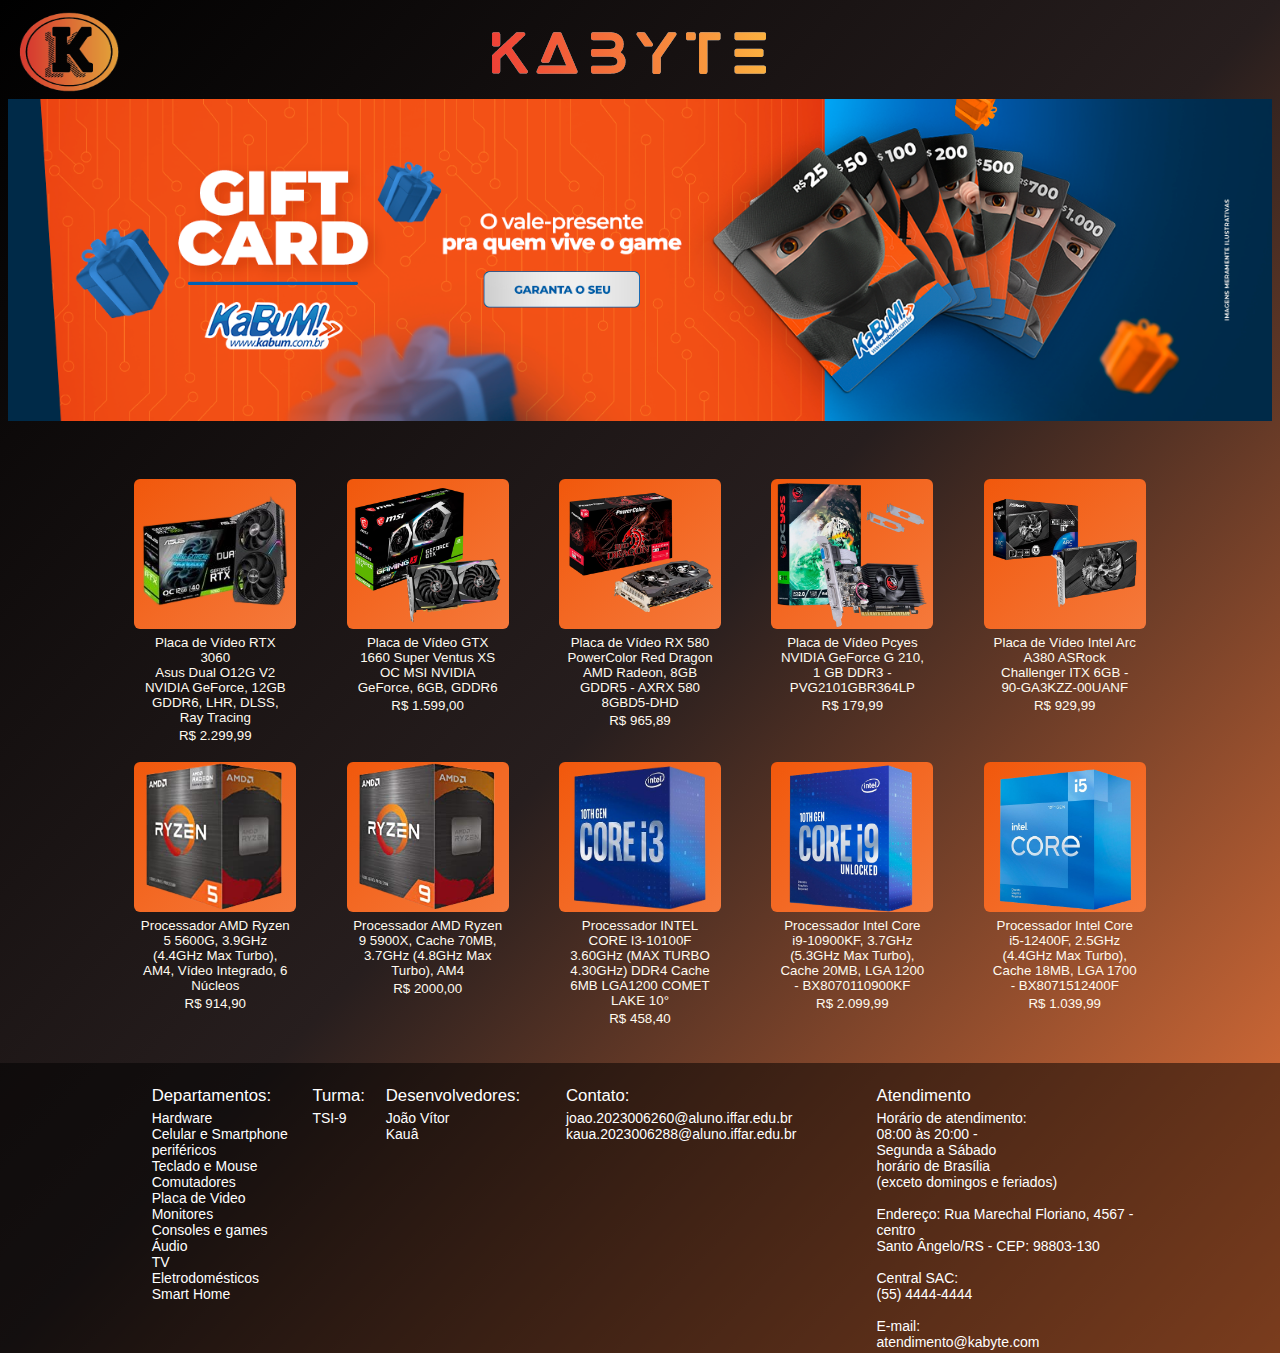
<file: index.html>
<!DOCTYPE html>
<html lang="pt-br">
<head>
    <meta charset="UTF-8">
    <meta http-equiv="X-UA-Compatible" content="IE=edge">
    <meta name="viewport" content="width=device-width, initial-scale=1.0">
    <link rel="stylesheet" href="estilos.css" type="text/css" />
    <script src="cod.js"></script>
    <title>KaByte.com</title>
</head>
<body id="grad">
    <header>
        <div style="width: 100%;">
            <table style="width: 100%; ">
            <tr>
        <td>
            <div id="brilho2" class="logo">
                <button id="f5" onclick="document.location='index.html'">
                    <img src="imagens/logo.png" width="100" height="80" >
                    </img>
                </button>
            </div>
        </td>
        <td>
            <div class="titulo">
                <button id="f5" onclick="document.location='index.html'">
                    <img src="imagens/titulo.png" id="brilho"> 
                </button>
            </div> 
        </td>
        <td> <div class="search-container">
            <input  onkeydown="enter(event)" type="text" class="search-input" placeholder="Pesquisando..." >
            <button class="search-button" onclick="document.location='descricao_produto_1.html'">
                <img src="imagens/49116.png" style="height: 15px;">
                </button>
        </div>
        </td>
            </tr>
        </table>
        </div>
    </header>
    <div >
        <img src="imagens/23.jpg" style="width: 100%;">  
    </div>
        <br>
        <br>
        <br>
        <div class="caixinha"> 
            <div style=" text-align: center; width: 16%;">
                <button id="anima2"   class="botao" onclick="document.location='descricao_produto_1.html'">
                <img src="imagens/hm1.png" width="150" height="150" />
            </button>
            <br>
            <button class="botao2" onclick="document.location='descricao_produto_1.html'">
                Placa de Vídeo RTX 3060 
                <br>Asus Dual O12G V2 NVIDIA GeForce, 12GB GDDR6, LHR, DLSS, Ray Tracing <!-- DUAL-RTX3060-O12G-V2  -->
                </button>
                <br>
                <button class="botao2" onclick="document.location='descricao_produto_1.html'">
                    R$ 2.299,99
                    </button>
            </div>
            
        
            <div style=" text-align: center; width: 16%; ">
            <button id="anima2" class="botao" onclick="document.location='descricao_produto_1.html'">
                <img src="imagens/ht2.png" width="150" height="150" />
            </button>
            <br>
            <button class="botao2" onclick="document.location='descricao_produto_1.html'">
                Placa de Vídeo GTX 1660 Super Ventus XS OC MSI NVIDIA GeForce, 6GB, GDDR6
                </button>
                <br>
                <button class="botao2" onclick="document.location='descricao_produto_1.html'">
                    R$ 1.599,00
                    </button>
            </div>


            <div style=" text-align: center; width: 16%;">
            <button  id="anima2" class="botao" onclick="document.location='descricao_produto_1.html'">
                <img src="imagens/ht3.png" width="150" height="150" />
            </button>
            <br>
            <button class="botao2" onclick="document.location='descricao_produto_1.html'">
                Placa de Vídeo RX 580 
                <br>PowerColor Red Dragon AMD Radeon, 8GB GDDR5 - AXRX 580 8GBD5-DHD
                </button>
            <br>
            <button class="botao2" onclick="document.location='descricao_produto_1.html'">
                R$ 965,89
                </button>
            </div>

            <div style=" text-align: center; width: 16%;">
                <button  id="anima2" class="botao" onclick="document.location='descricao_produto_1.html'">
                    <img src="imagens/ht4.png" width="150" height="150" />
                </button>
                <br>
                <button class="botao2" onclick="document.location='descricao_produto_1.html'">
                    Placa de Vídeo Pcyes NVIDIA GeForce G 210, 1 GB DDR3 - PVG2101GBR364LP
                    </button>
                    <br>
                    <button class="botao2" onclick="document.location='descricao_produto_1.html'">
                        R$ 179,99
                        </button>
            </div>

            <div style=" text-align: center; width: 16%;">
                <button id="anima2" class="botao" onclick="document.location='descricao_produto_1.html'">
                    <img src="imagens/ht5.png" width="150" height="150" />
                </button>
                <br>
                <button class="botao2" onclick="document.location='descricao_produto_1.html'">
                    Placa de Vídeo Intel Arc A380 ASRock Challenger ITX 6GB - 90-GA3KZZ-00UANF
                    </button>
                    <br>
                    <button class="botao2" onclick="document.location='descricao_produto_1.html'">
                     R$ 929,99
                    </button>
            </div>
        </div>
        <br>
        



        <div class="caixinha"> 
            <div style=" text-align: center; width: 16%;">
                <button   id="anima2"   class="botao" onclick="document.location='descricao_produto_1.html'">
                <img src="imagens/pro1.png" width="150" height="150" />
            </button>
            <br>
            <button class="botao2" onclick="document.location='descricao_produto_1.html'">
                Processador AMD Ryzen 5 5600G, 3.9GHz (4.4GHz Max Turbo), AM4, Vídeo Integrado, 6 Núcleos
                </button>
                <br>
                <button class="botao2" onclick="document.location='descricao_produto_1.html'">
                    R$ 914,90
                    </button>
            </div>
            
        
            <div style=" text-align: center; width: 16%; ">
            <button id="anima2" class="botao" onclick="document.location='descricao_produto_1.html'">
                <img src="imagens/pro2.png" width="150" height="150" />
            </button>
            <br>
            <button class="botao2" onclick="document.location='descricao_produto_1.html'">
                Processador AMD Ryzen 9 5900X, Cache 70MB, 3.7GHz (4.8GHz Max Turbo), AM4
                </button>
                <br>
                <button class="botao2" onclick="document.location='descricao_produto_1.html'">
                    R$ 2000,00
                    </button>
            </div>


            <div style=" text-align: center; width: 16%;">
            <button  id="anima2" class="botao" onclick="document.location='descricao_produto_1.html'">
                <img src="imagens/pro3.png" width="150" height="150" />
            </button>
            <br>
            <button class="botao2" onclick="document.location='descricao_produto_1.html'">
                Processador INTEL CORE I3-10100F 3.60GHz (MAX TURBO 4.30GHz) DDR4 Cache 6MB LGA1200 COMET LAKE 10°
                </button>
            <br>
            <button class="botao2" onclick="document.location='descricao_produto_1.html'">
                R$ 458,40
                </button>
            </div>

            <div style=" text-align: center; width: 16%;">
                <button  id="anima2" class="botao" onclick="document.location='descricao_produto_1.html'">
                    <img src="imagens/pro4.png" width="150" height="150" />
                </button>
                <br>
                <button class="botao2" onclick="document.location='descricao_produto_1.html'">
                    Processador Intel Core i9-10900KF, 3.7GHz (5.3GHz Max Turbo), Cache 20MB, LGA 1200 - BX8070110900KF
                    </button>
                    <br>
                    <button class="botao2" onclick="document.location='descricao_produto_1.html'">
                        R$ 2.099,99
                        </button>
            </div>

            <div style=" text-align: center; width: 16%;">
                <button id="anima2" class="botao" onclick="document.location='descricao_produto_10.html'">
                    <img src="imagens/pro5.png" width="150" height="150" />
                </button>
                <br>
                <button class="botao2" onclick="document.location='descricao_produto_10.html'">
                    Processador Intel Core i5-12400F, 2.5GHz (4.4GHz Max Turbo), Cache 18MB, LGA 1700 - BX8071512400F
                    </button>
                    <br>
                    <button class="botao2" onclick="document.location='descricao_produto_10.html'">
                        R$ 1.039,99
                    </button>
            </div>
        </div>
        <br>
    <br>
        <div class="footer">
<table class="foot" style="padding: 0% 5% 0% 10%; text-align: left; ">
                <tr style="font-size: larger;   ">
                    <td style="padding-left: 2%;">
                        <div>
                            <span style="color: transparent; user-select: none;" >.</span><br>
                            Departamentos:
                        </div>
                    </td>
                     <td >
                   <div>
                    <span style="color: transparent">.</span><br>
                    Turma: 
                    <br>
                   </div>
        </td>
        <td>
            <div>
                <span style="color: transparent">.</span><br>
                Desenvolvedores:
           </div>
        </td>
        <td>
            <div>
                <span style="color: transparent">.</span><br>
                Contato:
            </div>
        </td> 
        <td>
            <div>
                <br>
            </div>
        </td>  
        <td>
            <div>
                <span style="color: transparent">.</span><br>
            Atendimento
        </div> 
        </td>
    </tr>
    <tr>
        <td style="vertical-align: top; padding-left: 2%;">
            <div>
                Hardware 
                <br>
                Celular e Smartphone
                <br>
                periféricos
                <br>
                Teclado e Mouse
                <br>
                Comutadores
                <br>
                Placa de Video
                <br>
                Monitores
                <br>
                Consoles e games
                <br>
                Áudio
                <br>
                TV
                <br>
                Eletrodomésticos
                <br>
                Smart Home  
            </div>
        </td>
        <td style="vertical-align: top;">
       <div >
        TSI-9
        <br>
    </div>
        </td>
        <td style="vertical-align: top;">
            <div>
                João Vítor
                <br>
                Kauâ
            </div>
        </td>
        <td style="vertical-align: top;">
            <div>
                joao.2023006260@aluno.iffar.edu.br
                <br>
                kaua.2023006288@aluno.iffar.edu.br<br>
            </div>
        </td>
        <td>
            <br>
        </td>
        <td>
            <div>
                Horário de atendimento:
                <br>
                08:00 às 20:00 -
                <br>
                Segunda a Sábado
                <br>
                horário de Brasília
                <br>
                    (exceto domingos e feriados)
                 <br>
                <br>
                Endereço: Rua Marechal Floriano, 4567 -
                <br> 
                centro
                <br>
                Santo Ângelo/RS - CEP: 98803-130
                <br>
                <br>
                Central SAC:
                <br>
                (55) 4444-4444
                <br>
                <br>
                E-mail:
                <br>
                atendimento@kabyte.com
                <br>
            </div>
        </td>
    </tr>
    </table>
        </div>
    </body>
</html>
</file>
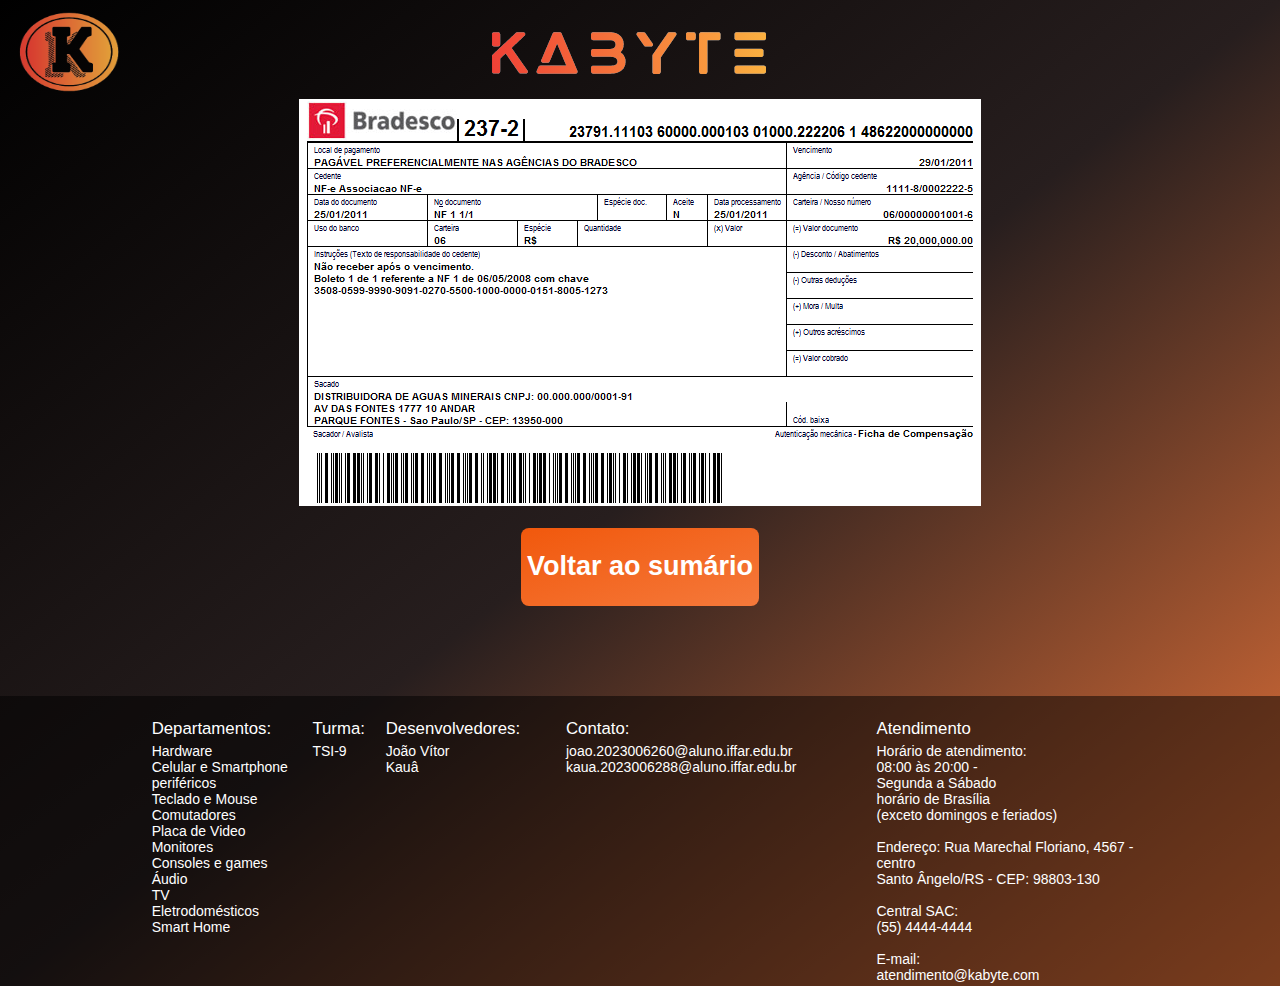
<file: boleto.html>
<!DOCTYPE html>
<html lang="pt-br">
<head>
    <meta charset="UTF-8">
    <meta http-equiv="X-UA-Compatible" content="IE=edge">
    <meta name="viewport" content="width=device-width, initial-scale=1.0">
    <title>Carrinho</title>
    <link rel="stylesheet" href="estilos.css" type="text/css" />
</head>

<body id="grad">
    <header>
        <div style="width: 100%;">
            <table style="width: 100%; ">
            <tr>
        <td>
            <div id="brilho2" class="logo">
                <button id="f5" onclick="document.location='index.html'">
                    <img src="imagens/logo.png" width="100" height="80" >
                    </img>
                </button>
            </div>
        </td>
        <td>
            <div class="titulo">
                <button id="f5" onclick="document.location='index.html'">
                    <img src="imagens/titulo.png" id="brilho"> 
                </button>
            </div> 
        </td>
        <td> <div class="search-container">
            <input  onkeydown="enter(event)" type="text" class="search-input" placeholder="Pesquisando..." >
            <button class="search-button" onclick="document.location='descricao_produto_1.html'">
                <img src="imagens/49116.png" style="height: 15px;">
                </button>
        </div>
        </td>
            </tr>
        </table>
        </div>
    </header>   
    
       <div style="text-align: center;"><img src="imagens/boletinho.png"></div>
<br>
<div>
    <div style="text-align: center; ">
<button class="finalizar" onclick="document.location='sumariop.html'">
   <h2> Voltar ao sumário </h2>
</button>
</div>
</div>

<!--<span style="color: rgb(255, 255, 255);"><h2><strong>Finalizar à Vista</strong></h2></span>

<span style="color: rgb(255, 255, 255);"><h2><strong>Finalizar no Cartão</strong></h2></span>-->
<br>
<br>
<br>
<br><br>
        <div class="footer">
            <table class="foot" style="padding: 0% 5% 0% 10%; text-align: left; ">
                            <tr style="font-size: larger;   ">
                                <td style="padding-left: 2%;">
                                    <div>
                                        <span style="color: transparent">.</span><br>
                                        Departamentos:
                                    </div>
                                </td>
                                 <td >
                               <div>
                                <span style="color: transparent">.</span><br>
                                Turma: 
                                <br>
                               </div>
                    </td>
                    <td>
                        <div>
                            <span style="color: transparent">.</span><br>
                            Desenvolvedores:
                       </div>
                    </td>
                    <td>
                        <div>
                            <span style="color: transparent">.</span><br>
                            Contato:
                        </div>
                    </td> 
                    <td>
                        <div>
                            <br>
                        </div>
                    </td>  
                    <td>
                        <div>
                            <span style="color: transparent">.</span><br>
                        Atendimento
                    </div> 
                    </td>
                </tr>
                <tr>
                    <td style="vertical-align: top; padding-left: 2%;">
                        <div>
                            Hardware
                            <br>
                            Celular e Smartphone
                            <br>
                            periféricos
                            <br>
                            Teclado e Mouse
                            <br>
                            Comutadores
                            <br>
                            Placa de Video
                            <br>
                            Monitores
                            <br>
                            Consoles e games
                            <br>
                            Áudio
                            <br>
                            TV
                            <br>
                            Eletrodomésticos
                            <br>
                            Smart Home  
                        </div>
                    </td>
                    <td style="vertical-align: top;">
                   <div >
                    TSI-9
                    <br>
                </div>
                    </td>
                    <td style="vertical-align: top;">
                        <div>
                            João Vítor
                            <br>
                            Kauâ
                        </div>
                    </td>
                    <td style="vertical-align: top;">
                        <div>
                            joao.2023006260@aluno.iffar.edu.br
                            <br>
                            kaua.2023006288@aluno.iffar.edu.br
                        </div>
                    </td>
                    <td>
                        <br>
                    </td>
                    <td>
                        <div>
                            Horário de atendimento:
                            <br>
                            08:00 às 20:00 -
                            <br>
                            Segunda a Sábado
                            <br>
                            horário de Brasília
                            <br>
                                (exceto domingos e feriados)
                             <br>
                            <br>
                            Endereço: Rua Marechal Floriano, 4567 -
                            <br> 
                            centro
                            <br>
                            Santo Ângelo/RS - CEP: 98803-130
                            <br>
                            <br>
                            Central SAC:
                            <br>
                            (55) 4444-4444
                            <br>
                            <br>
                            E-mail:
                            <br>
                            atendimento@kabyte.com
                            <br>
                        </div>
                    </td>
                </tr>
                </table>
                    </div>
                    <script src="cod.js"></script>
                </body>
            </html>
</file>
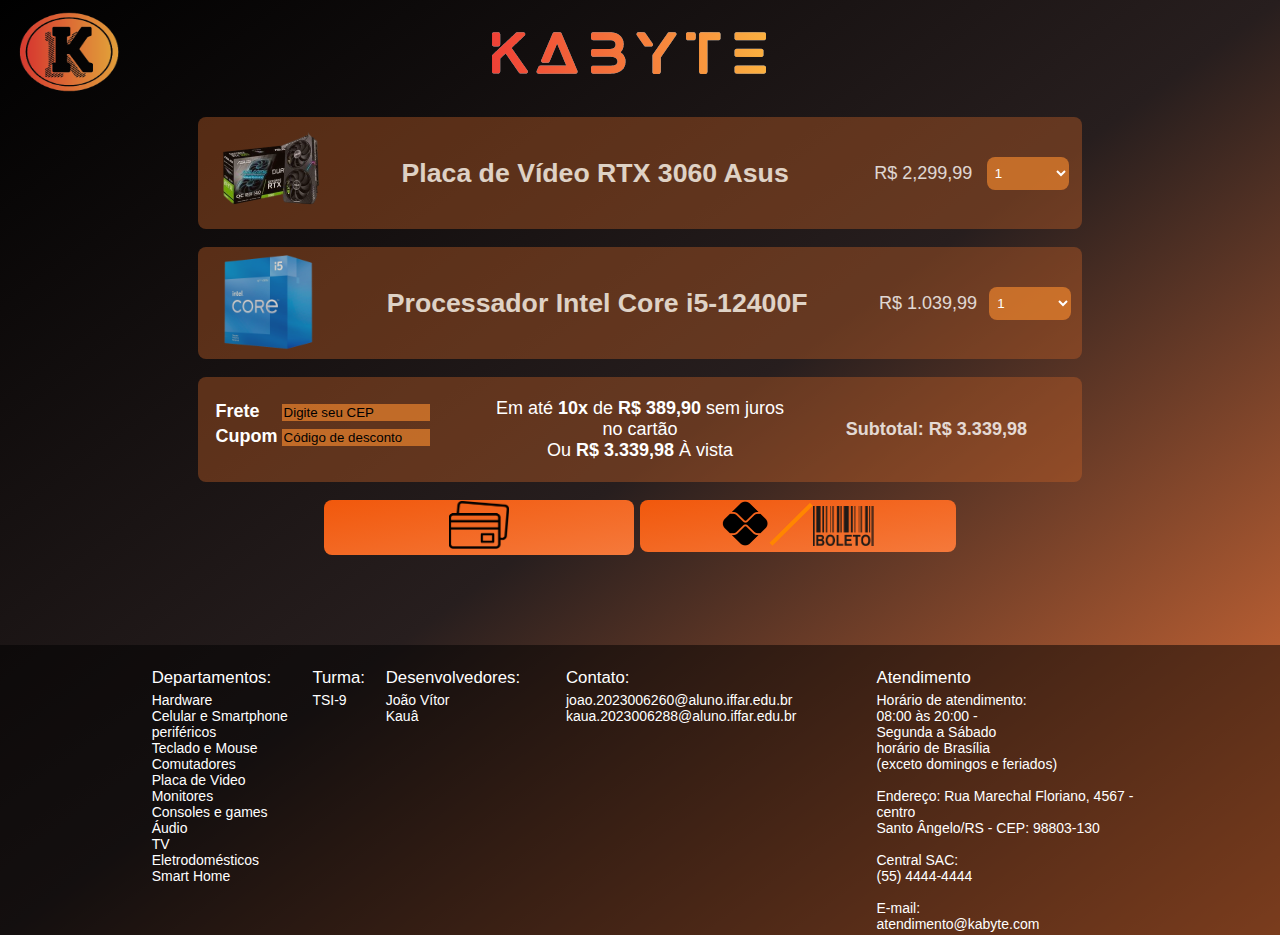
<file: carrinho.html>
<!DOCTYPE html>
<html lang="pt-br">
<head>
    <meta charset="UTF-8">
    <meta http-equiv="X-UA-Compatible" content="IE=edge">
    <meta name="viewport" content="width=device-width, initial-scale=1.0">
    <title>Carrinho</title>
    <link rel="stylesheet" href="estilos.css" type="text/css" />
</head>

<body id="grad">
    <header>
        <div style="width: 100%;">
            <table style="width: 100%; ">
            <tr>
        <td>
            <div id="brilho2" class="logo">
                <button id="f5" onclick="document.location='index.html'">
                    <img src="imagens/logo.png" width="100" height="80" >
                    </img>
                </button>
            </div>
        </td>
        <td>
            <div class="titulo">
                <button id="f5" onclick="document.location='index.html'">
                    <img src="imagens/titulo.png" id="brilho"> 
                </button>
            </div> 
        </td>
        <td> <div class="search-container">
            <input  onkeydown="enter(event)" type="text" class="search-input" placeholder="Pesquisando..." >
            <button class="search-button" onclick="document.location='descricao_produto_1.html'">
                <img src="imagens/49116.png" style="height: 15px;">
                </button>
        </div>
        </td>
            </tr>
        </table>
        </div>
    </header>   
    
        <br>
        <table style="width: 70%;" class="nome2">
            <tr>
            <td>
                <button class="botaocar" onclick="document.location='descricao_produto_1.html'">
                    <img class="animacao_placa3" src="imagens/hm1.png" width="100px">
                    </button>
            </td>
            <td>
                <button class="botaocar" onclick="document.location='descricao_produto_1.html'">
                    <span class="animacao_placa3"><h1>Placa de Vídeo RTX 3060 Asus</h1></span>
                </button>
            </td>
            <td style="text-align: right;">
             <span class="animacao_placa3"> R$ 2,299,99</span>
            </td>
            <td><form>
                <select id="quant" name="quant">
                    <option value="q1">1</option>
                    <option value="q2">2</option>
                    <option value="q3">3</option>
                    <option value="q4">4</option>
                    <option value="q5">5</option>
                    <option value="q0">Cancelar</option>
                </select>
            </form></td>
            </tr>
    </table>
    <br>
    <table style="width: 70%;" class="nome2">
        <tr>
        <td>
            <button class="botaocar" onclick="document.location='descricao_produto_10.html'">
                <img class="animacao_placa3" src="imagens/pro5.png" width="100px">
                </button>
        </td>
        <td>
            <button class="botaocar" onclick="document.location='descricao_produto_10.html'">
                <span class="animacao_placa3"><h1>Processador Intel Core i5-12400F</h1></span>
            </button>
        </td>
        <td style="text-align: right;">
           <span class="animacao_placa3"> R$ 1.039,99</span>
        </td>
        <td><form>
            <select id="quant" name="quant">
                <option value="q1">1</option>
                <option value="q2">2</option>
                <option value="q3">3</option>
                <option value="q4">4</option>
                <option value="q5">5</option>
                <option value="q0">Cancelar</option>
            </select>
        </form></td>
        </tr>
</table>
<br>
<div class="frete">
    <div style="width: 33%; text-align: left;">
        <table> 
            <br>
            <tr>
        <td>
        <form >
            <span style="margin-left: 15px;"><strong>Frete</strong></span> </td>
        <td> 
        <form>
            <input id="cep" type="text" name="cep" placeholder="Digite seu CEP"></input>
        </form>
            </tr>
            <tr>
        <td>
            <span style="margin-left: 15px;"><strong>Cupom</strong></span>
        </td> 
        <td>
        <form>
            <input id="cep" type="text" name="cep" placeholder="Código de desconto"></input>
        </form>
        </td>
            </tr>
    </table>
    </div>
    <div style="width: 33%; vertical-align: middle;"><br>
       Em até <strong>10x</strong> de <strong>R$ 389,90</strong> sem juros no cartão <br>
       Ou <strong>R$ 3.339,98</strong> À vista <br><br>
    </div>
    <div style="width: 33%;">
        <br> <br>  
          <span class="animacao_placa3"> <strong>Subtotal: R$ 3.339,98</strong></span><br>
           <br>
    </div>
</div>
<br>
<div class="caixa">
    <div style="text-align: center; width: 49%;">
<button id="anima4" class="finalizar" onclick="document.location='sumarioc.html'">
    <img src="imagens/cred.png" width="20%">
</button>

</div>
<div style="text-align: center; width: 50%;">
    <button id="anima4" class="finalizar" onclick="document.location='sumariop.html'">
    <img src="imagens/pix.png" width="15%"><img src="imagens/barra.png" width="15%"><img src="imagens/boleto.png " width="20%" >
    </button>
    
    </div>
</div>

<br>
<br>
<br><br><br>

        <div class="footer">
            <table class="foot" style="padding: 0% 5% 0% 10%; text-align: left; ">
                            <tr style="font-size: larger;   ">
                                <td style="padding-left: 2%;">
                                    <div>
                                        <span style="color: transparent">.</span><br>
                                        Departamentos:
                                    </div>
                                </td>
                                 <td >
                               <div>
                                <span style="color: transparent">.</span><br>
                                Turma: 
                                <br>
                               </div>
                    </td>
                    <td>
                        <div>
                            <span style="color: transparent">.</span><br>
                            Desenvolvedores:
                       </div>
                    </td>
                    <td>
                        <div>
                            <span style="color: transparent">.</span><br>
                            Contato:
                        </div>
                    </td> 
                    <td>
                        <div>
                            <br>
                        </div>
                    </td>  
                    <td>
                        <div>
                            <span style="color: transparent">.</span><br>
                        Atendimento
                    </div> 
                    </td>
                </tr>
                <tr>
                    <td style="vertical-align: top; padding-left: 2%;">
                        <div>
                            Hardware
                            <br>
                            Celular e Smartphone
                            <br>
                            periféricos
                            <br>
                            Teclado e Mouse
                            <br>
                            Comutadores
                            <br>
                            Placa de Video
                            <br>
                            Monitores
                            <br>
                            Consoles e games
                            <br>
                            Áudio
                            <br>
                            TV
                            <br>
                            Eletrodomésticos
                            <br>
                            Smart Home  
                        </div>
                    </td>
                    <td style="vertical-align: top;">
                   <div >
                    TSI-9
                    <br>
                </div>
                    </td>
                    <td style="vertical-align: top;">
                        <div>
                            João Vítor
                            <br>
                            Kauâ
                        </div>
                    </td>
                    <td style="vertical-align: top;">
                        <div>
                            joao.2023006260@aluno.iffar.edu.br
                            <br>
                            kaua.2023006288@aluno.iffar.edu.br
                        </div>
                    </td>
                    <td>
                        <br>
                    </td>
                    <td>
                        <div>
                            Horário de atendimento:
                            <br>
                            08:00 às 20:00 -
                            <br>
                            Segunda a Sábado
                            <br>
                            horário de Brasília
                            <br>
                                (exceto domingos e feriados)
                             <br>
                            <br>
                            Endereço: Rua Marechal Floriano, 4567 -
                            <br> 
                            centro
                            <br>
                            Santo Ângelo/RS - CEP: 98803-130
                            <br>
                            <br>
                            Central SAC:
                            <br>
                            (55) 4444-4444
                            <br>
                            <br>
                            E-mail:
                            <br>
                            atendimento@kabyte.com
                            <br>
                        </div>
                    </td>
                </tr>
                </table>
                    </div>
                    <script src="cod.js"></script>
                </body>
            </html>
</file>
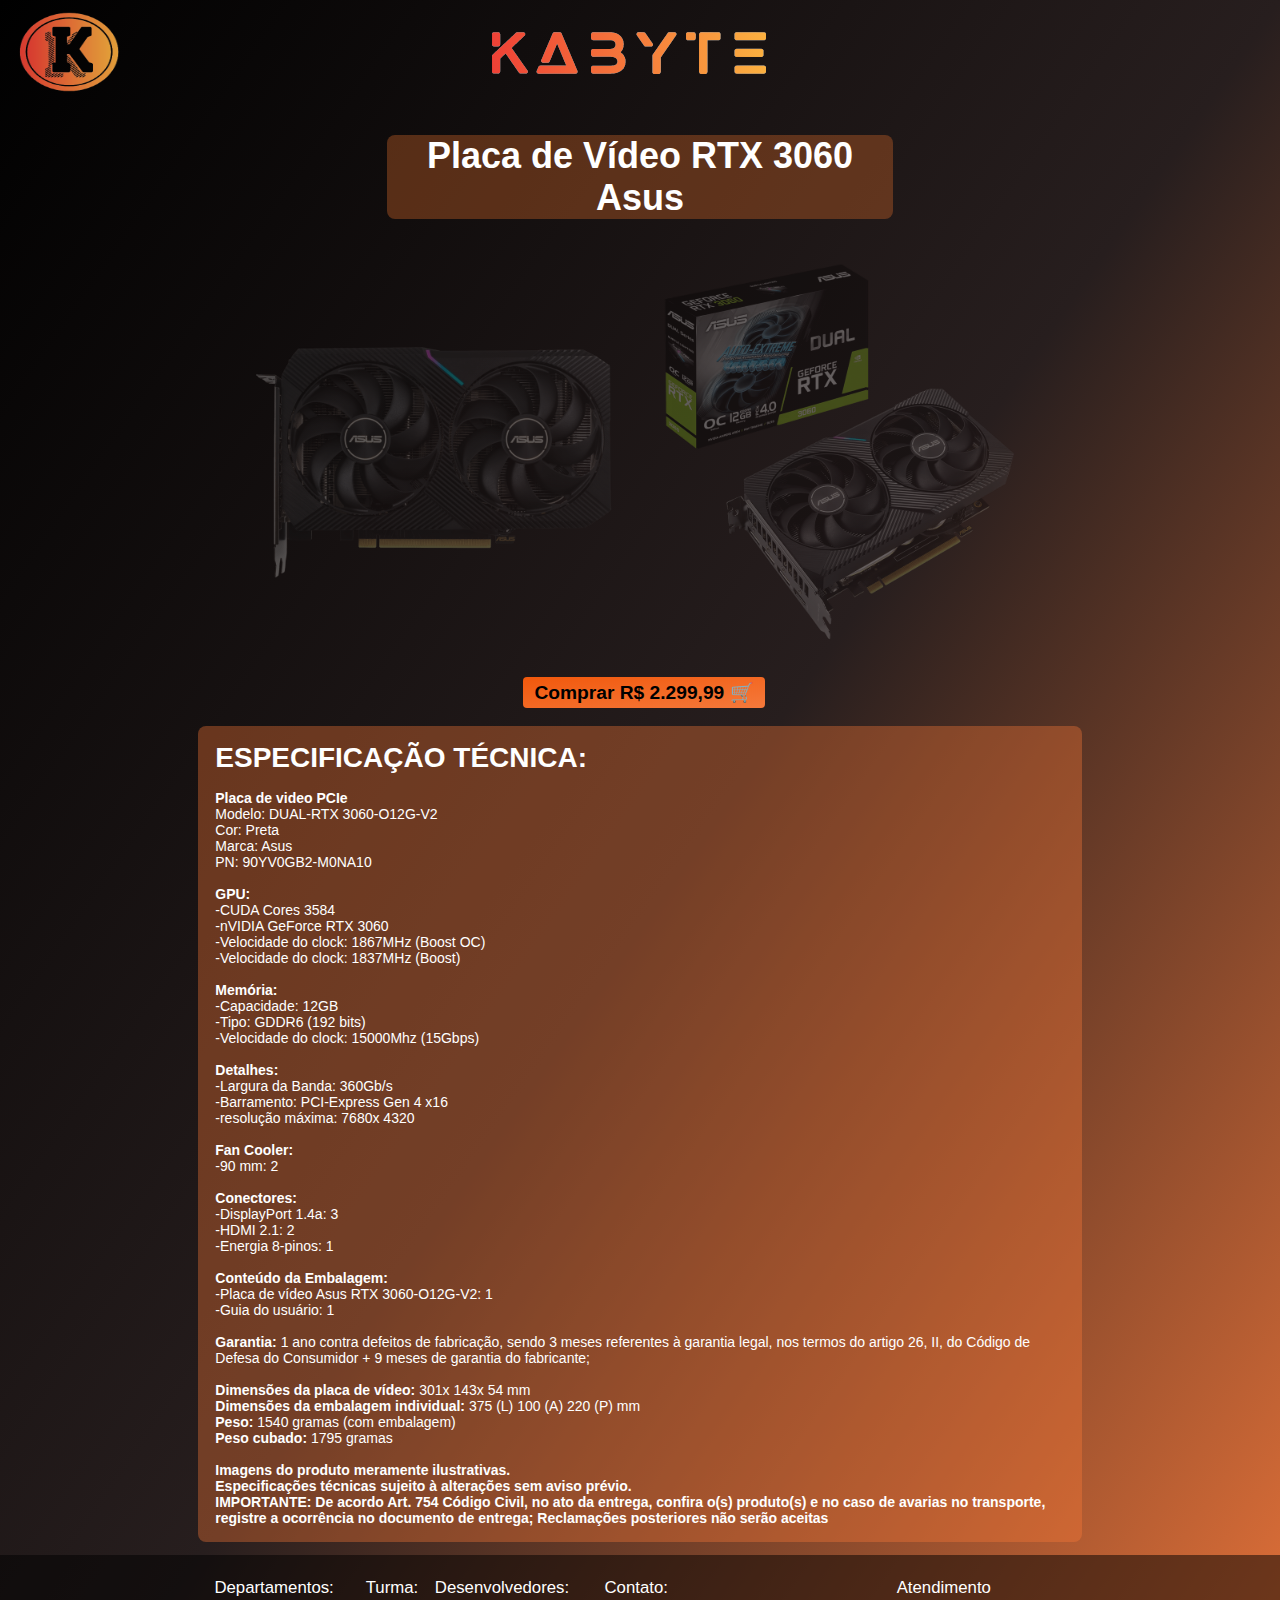
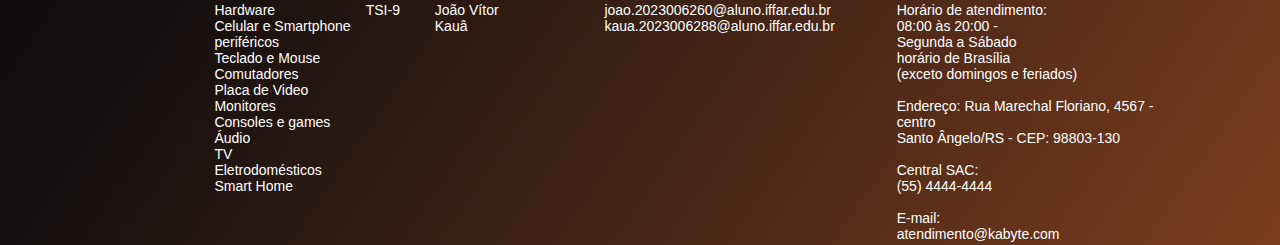
<file: descricao_produto_1.html>
<!DOCTYPE html>
<html lang="pt-br">
<head>
    <meta charset="UTF-8">
    <meta http-equiv="X-UA-Compatible" content="IE=edge">
    <meta name="viewport" content="width=device-width, initial-scale=1.0">
    <title>Descrição: RTX 3060 ASUS</title>
    <link rel="stylesheet" href="estilos.css" type="text/css" />
    <div style="width: 100%;">
        <table style="width: 100%; ">
        <tr>
    <td>
        <div id="brilho2" class="logo">
            <button id="f5" onclick="document.location='index.html'">
                <img src="imagens/logo.png" id="brilho2" width="100" height="80" >
            </img></button>
        </div>
    </td>
    <td>
        <div class="titulo">
            <button id="f5" onclick="document.location='index.html'">
                <img src="imagens/titulo.png" id="brilho"> </button>
        </div>  
    </td>
    <td> <div class="search-container">
        <input  onkeydown="enter(event)" type="text" class="search-input" placeholder="Pesquisando..." >
        <button class="search-button" onclick="document.location='descricao_produto_1.html'">
            <img src="imagens/49116.png" style="height: 15px;">
            </button>
    </div>
    </td>
        </tr>
    </table>
    </div>
</head>
<body style="background-image: linear-gradient(to bottom right, rgb(0, 0, 0), rgb(39, 30, 30), #f5793b);">
   
    <br>
    <br>
    <div class="nome">
        <h1>Placa de Vídeo RTX 3060 Asus</h1>
    </div>
    <br>
    <br>
  <div id="p3060">
    <div>
        <img class="animacao_placa" src="imagens/descplaca3.jpg" width="400px"/>
    </div>
    <div>
        <img class="animacao_placa" src="imagens/descplaca2.jpg" width="400px" />
    </div>
</div>
<br>
<div style="text-align: center;">
    <button class="search-button" onclick="document.location='carrinho.html'">
        <span style="color:  black; font-size: larger;">
            <strong>  
                Comprar R$ 2.299,99 &#128722;
            </strong>
        </span>
    </button>
    </div>
    <br>
    <div style="background-color: #ff7a385b; width: 70%" class="desc">
    <div style="padding-left: 2%; padding-right: 2%;">
        <br>
           <strong style="font-size: 28px;"> ESPECIFICAÇÃO TÉCNICA:</strong><br>
            <br>
       <strong> Placa de video PCIe<br></strong>
        Modelo: DUAL-RTX 3060-O12G-V2 <br>
        Cor: Preta <br>
        Marca: Asus <br>
        PN: 90YV0GB2-M0NA10 <br>
        <br>
        <strong> GPU:</strong> <br>
        -CUDA Cores 3584 <br>
        -nVIDIA GeForce RTX 3060 <br>
        -Velocidade do clock: 1867MHz (Boost OC) <br>
        -Velocidade do clock: 1837MHz (Boost) <br>
        <br>
       <strong> Memória: </strong><br>
        -Capacidade: 12GB <br>
        -Tipo: GDDR6 (192 bits) <br>
        -Velocidade do clock: 15000Mhz (15Gbps) <br>
        <br>
        <strong>Detalhes: </strong><br>
        -Largura da Banda: 360Gb/s <br>
        -Barramento: PCI-Express Gen 4 x16 <br>
        -resolução máxima: 7680x 4320 <br>
        <br>
        <strong>Fan Cooler:</strong> <br>
        -90 mm: 2 <br>
            <br>
        <strong>Conectores: </strong> <br>
        -DisplayPort 1.4a: 3 <br>
        -HDMI 2.1: 2 <br>
        -Energia 8-pinos: 1 <br>
            <br>
        <strong>Conteúdo da Embalagem: </strong><br>
        -Placa de vídeo Asus RTX 3060-O12G-V2: 1 <br>
        -Guia do usuário: 1 <br>
            <br>
        <strong>Garantia: </strong> 1 ano contra defeitos de fabricação, sendo 3 meses referentes à garantia legal, nos termos do artigo 26, II, do Código de Defesa do Consumidor + 9 meses de garantia do fabricante;<br>
        <br>
        <strong>Dimensões da placa de vídeo: </strong>301x 143x 54 mm <br>
        <strong>Dimensões da embalagem individual: </strong>375 (L) 100 (A) 220 (P) mm <br>
        <strong>Peso: </strong> 1540 gramas (com embalagem) <br>
        <strong>Peso cubado: </strong> 1795 gramas <br>
            <br>
        <strong>Imagens do produto meramente ilustrativas. <br> 
        Especificações técnicas sujeito à alterações sem aviso prévio. <br>
        IMPORTANTE: De acordo Art. 754 Código Civil, no ato da entrega, confira o(s) produto(s) e no caso de avarias no transporte, registre a ocorrência no documento de entrega; Reclamações posteriores não serão aceitas <br>
         </strong> <br>
    </div>
    </div>
    <div class="footer2">
        <table class="foot" style="padding: 0% 5% 0% 15%; text-align: left; ">
            
                        <tr style="font-size: larger;   ">
                            
                            <td style="padding-left: 2%;">
                                <div>
                                    <span style="color: transparent">.</span><br>
                                    Departamentos:
                                </div>
                            </td>
                             <td >
                           <!-- <a src href="carrinho.html" target="_blank"> oi </a> -->
                           <div>
                            <span style="color: transparent">.</span><br>
                            Turma: 
                            <br>
                           </div>
                </td>
                <td>
                    <div>
                        <span style="color: transparent">.</span><br>
                        Desenvolvedores:
                   </div>
                </td>
                <td>
                    <div>
                        <span style="color: transparent">.</span><br>
                        Contato:
                    </div>
                </td> 
                <td>
                    <div>
                        <br>
                    </div>
                </td>  
                <td>
                    <div>
                        <span style="color: transparent">.</span><br>
                    Atendimento
                </div> 
                </td>
            </tr>
            <tr>
                <td style="vertical-align: top; padding-left: 2%;">
                    <div>
                        Hardware
                        <br>
                        Celular e Smartphone
                        <br>
                        periféricos
                        <br>
                        Teclado e Mouse
                        <br>
                        Comutadores
                        <br>
                        Placa de Video
                        <br>
                        Monitores
                        <br>
                        Consoles e games
                        <br>
                        Áudio
                        <br>
                        TV
                        <br>
                        Eletrodomésticos
                        <br>
                        Smart Home  
                    </div>
                </td>
                <td style="vertical-align: top;">
               <div >
                TSI-9
                <br>
            </div>
                </td>
                <td style="vertical-align: top;">
                    <div>
                        João Vítor
                        <br>
                        Kauâ
                    </div>
                </td>
                <td style="vertical-align: top;">
                    <div>
                        joao.2023006260@aluno.iffar.edu.br
                        <br>
                        kaua.2023006288@aluno.iffar.edu.br
                    </div>
                </td>
                <td>
                    <br>
                </td>
                <td>
                    <div>
                        Horário de atendimento:
                        <br>
                        08:00 às 20:00 -
                        <br>
                        Segunda a Sábado
                        <br>
                        horário de Brasília
                        <br>
                            (exceto domingos e feriados)
                         <br>
                            <br>
                        Endereço: Rua Marechal Floriano, 4567 -
                        <br> 
                        centro
                        <br>
                        Santo Ângelo/RS - CEP: 98803-130
                        <br>
                        <br>
                        Central SAC:
                        <br>
                        (55) 4444-4444
                        <br>
                        <br>
                        E-mail:
                        <br>
                        atendimento@kabyte.com
                        <br>
                    </div>
                </td>
            </tr>
        </table>
    </div>
        </body>
        </html>
</file>
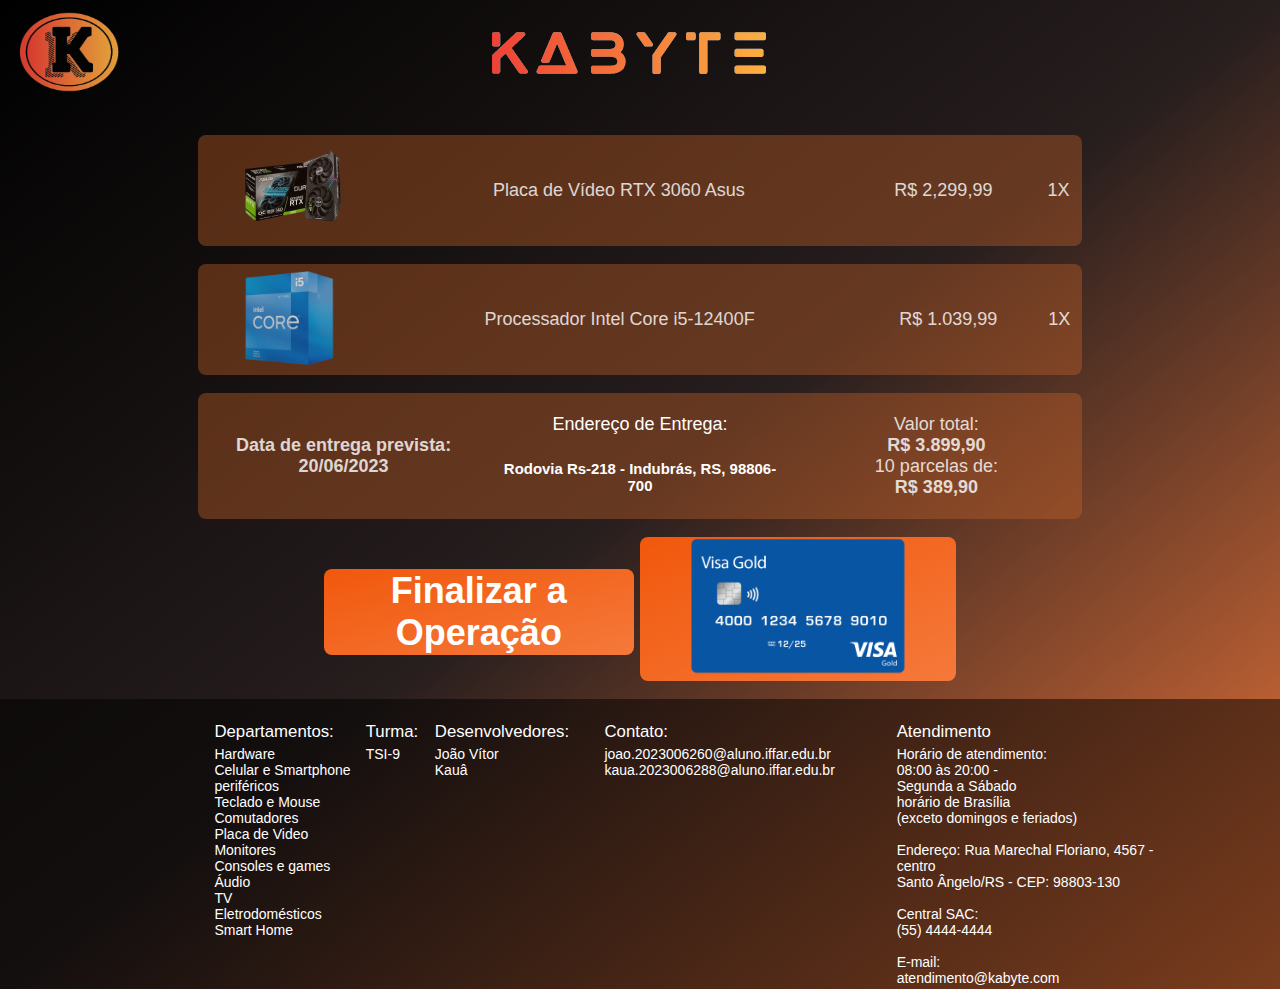
<file: sumarioc.html>
<!DOCTYPE html>
<html lang="pt-br">
<head>
    <meta charset="UTF-8">
    <meta http-equiv="X-UA-Compatible" content="IE=edge">
    <meta name="viewport" content="width=device-width, initial-scale=1.0">
    <title>Sumário</title>
    <link rel="stylesheet" href="estilos.css" type="text/css" />
</head>

<body id="grad">
    <header>
        <div style="width: 100%;">
            <table style="width: 100%; ">
            <tr>
        <td>
            <div id="brilho2" class="logo">
                <button id="f5" onclick="document.location='index.html'"><img src="imagens/logo.png" width="100" height="80" >
                </img></button>
            </div>
        </td>
        <td>
            <div class="titulo">
                <button id="f5" onclick="document.location='index.html'">
                    <img src="imagens/titulo.png" id="brilho"> </button>
            </div> 
        </td>
        <td> <div class="search-container">
            <input  onkeydown="enter(event)" type="text" class="search-input" placeholder="Pesquisando..." >
            <button class="search-button" onclick="document.location='descricao_produto_1.html'">
                <img src="imagens/49116.png" style="height: 15px;">
                </button>
        </div>
        </td>
        </tr>
        </table>
        </div>
    </header>
    <br>
        <br>
        <table style="width: 70% ;" class="nome2">
            <tr>
            <td>
            <img class="animacao_placa3" src="imagens/hm1.png" width="100px"> 
            </td>
            <td>
            <span class="animacao_placa3">Placa de Vídeo RTX 3060 Asus</span>
            </td>
            <td>
                <span class="animacao_placa3">R$ 2,299,99</span>
            </td>
            <td><span class="animacao_placa3">1X</span></td>
            </tr>
    </table>
        <br>
        <table style="width: 70% ;" class="nome2">
            <tr>
            <td>
            <img class="animacao_placa3" src="imagens/pro5.png" width="100px"> 
            </td>
            <td>
                <span class="animacao_placa3">Processador Intel Core i5-12400F</span>
            </td>
            <td>
                <span class="animacao_placa3">R$ 1.039,99</span>
            </td>
            <td><span class="animacao_placa3">1X</span></td>
            </tr>   
    </table>
<br>
    <div class="frete">
        <div style="width: 33%;">
            <br>  <br>
              <span class="animacao_placa3"> <strong>Data de entrega prevista:  20/06/2023
              </strong></span><br>
               <br>
        </div>
        <div style="width: 33%; vertical-align: middle;"><br>
            Endereço de Entrega: <br> <h5>Rodovia Rs-218 - Indubrás, RS, 98806-700<h5>
            
        </div>
        <div style="width: 33%;">
            <br> 
              <span class="animacao_placa3">Valor total:<br><strong> R$ 3.899,90</strong><br>
            10 parcelas de:<br> <strong>R$ 389,90</strong></span><br>
               <br>
        </div>
    </div>
    <br>
    <div class="caixa">
        <div style="margin-top: 5%; text-align: center; width: 49%;">
    <button  class="finalizar" onclick="document.location='fim.html'">
        <h1>Finalizar a Operação</h1>
    </button>
    
    </div>
    <div style="text-align: center; width: 50%;">
        <button  class="finalizar" onclick="document.location='boleto.html'">
        <img src="imagens/visa.png" width="80%">
        </button>
        
        </div>
    </div>
    <br>


    <div style="margin-top: 0%;" class="footer">
        <table class="foot" style="padding: 0% 5% 0% 15%; text-align: left; ">
            
                        <tr style="font-size: larger; ">
                            
                            <td style="padding-left: 2%;">
                                <div>
                                    <span style="color: transparent">.</span><br>
                                    Departamentos:
                                </div>
                            </td>
                             <td >
                           <!-- <a src href="carrinho.html" target="_blank"> oi </a> -->
                           <div>
                            <span style="color: transparent">.</span><br>
                            Turma: 
                            <br>
                           </div>
                </td>
                <td>
                    <div>
                        <span style="color: transparent">.</span><br>
                        Desenvolvedores:
                   </div>
                </td>
                <td>
                    <div>
                        <span style="color: transparent">.</span><br>
                        Contato:
                    </div>
                </td> 
                <td>
                    <div>
                        <br>
                    </div>
                </td>  
                <td>
                    <div>
                        <span style="color: transparent">.</span><br>
                    Atendimento
                </div> 
                </td>
            </tr>
            <tr>
                <td style="vertical-align: top; padding-left: 2%;">
                    <div>
                        Hardware
                        <br>
                        Celular e Smartphone
                        <br>
                        periféricos
                        <br>
                        Teclado e Mouse
                        <br>
                        Comutadores
                        <br>
                        Placa de Video
                        <br>
                        Monitores
                        <br>
                        Consoles e games
                        <br>
                        Áudio
                        <br>
                        TV
                        <br>
                        Eletrodomésticos
                        <br>
                        Smart Home  
                    </div>
                </td>
                <td style="vertical-align: top;">
               <div >
                TSI-9
                <br>
            </div>
                </td>
                <td style="vertical-align: top;">
                    <div>
                        João Vítor
                        <br>
                        Kauâ
                    </div>
                </td>
                <td style="vertical-align: top;">
                    <div>
                        joao.2023006260@aluno.iffar.edu.br
                        <br>
                        kaua.2023006288@aluno.iffar.edu.br
                    </div>
                </td>
                <td>
                    <br>
                </td>
                <td>
                    <div>
                        Horário de atendimento:
                        <br>
                        08:00 às 20:00 -
                        <br>
                        Segunda a Sábado
                        <br>
                        horário de Brasília
                        <br>
                            (exceto domingos e feriados)
                         <br>
                            <br>
                        Endereço: Rua Marechal Floriano, 4567 -
                        <br> 
                        centro
                        <br>
                        Santo Ângelo/RS - CEP: 98803-130
                        <br>
                        <br>
                        Central SAC:
                        <br>
                        (55) 4444-4444
                        <br>
                        <br>
                        E-mail:
                        <br>
                        atendimento@kabyte.com
                        <br>
                    </div>
                </td>
            </tr>
        </table>
                </div>
               
           
        </body>
        </html>
</file>
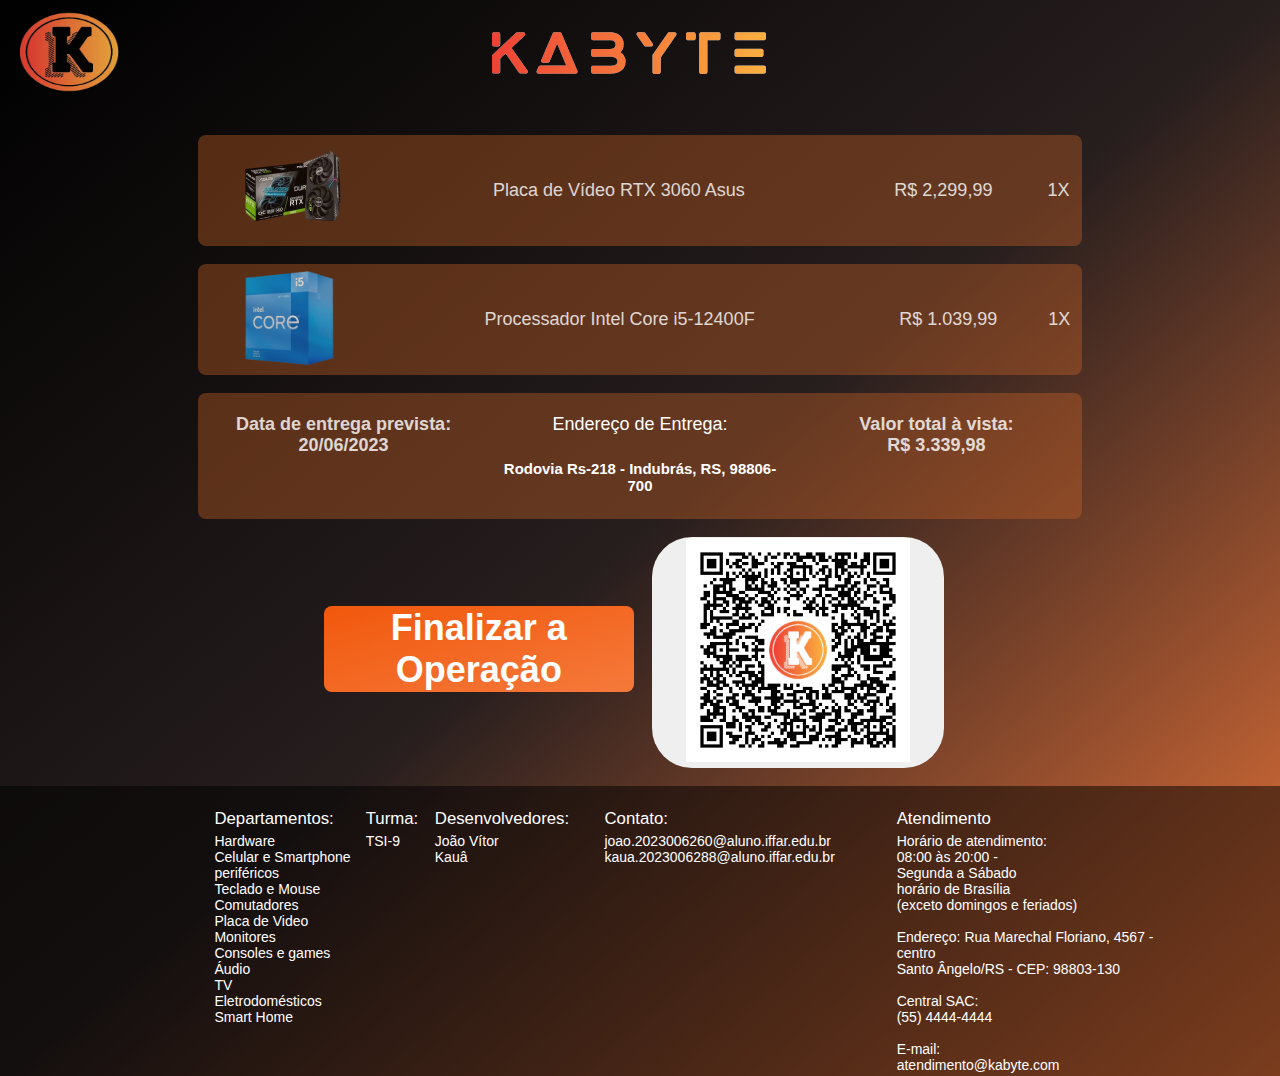
<file: sumariop.html>
<!DOCTYPE html>
<html lang="pt-br">
<head>
    <meta charset="UTF-8">
    <meta http-equiv="X-UA-Compatible" content="IE=edge">
    <meta name="viewport" content="width=device-width, initial-scale=1.0">
    <title>Sumário</title>
    <link rel="stylesheet" href="estilos.css" type="text/css" />
</head>

<body id="grad">
    <header>
        <div style="width: 100%;">
            <table style="width: 100%; ">
            <tr>
        <td>
            <div id="brilho2" class="logo">
                <button id="f5" onclick="document.location='index.html'"><img src="imagens/logo.png" width="100" height="80" >
                </img></button>
            </div>
        </td>
        <td>
            <div class="titulo">
                <button id="f5" onclick="document.location='index.html'">
                    <img src="imagens/titulo.png" id="brilho"> </button>
                    <!-- <span style="font-size: 15px; letter-spacing: 0px; "> .com</span> -->
            </div> 
        </td>
        <td> <div class="search-container">
            <input  onkeydown="enter(event)" type="text" class="search-input" placeholder="Pesquisando..." >
            <button class="search-button" onclick="document.location='descricao_produto_1.html'">
                <img src="imagens/49116.png" style="height: 15px;">
                </button>
        </div>
        </td>
        </tr>
        </table>
        </div>
    </header>
    <br>
        <br>
        <table style="width: 70% ;" class="nome2">
            <tr>
            <td>
            <img class="animacao_placa3" src="imagens/hm1.png" width="100px"> 
            </td>
            <td>
            <span class="animacao_placa3">Placa de Vídeo RTX 3060 Asus</span>
            </td>
            <td>
                <span class="animacao_placa3">R$ 2,299,99</span>
            </td>
            <td><span class="animacao_placa3">1X</span></td>
            </tr>
    </table>
        <br>
        <table style="width: 70% ;" class="nome2">
            <tr>
            <td>
            <img class="animacao_placa3" src="imagens/pro5.png" width="100px"> 
            </td>
            <td>
                <span class="animacao_placa3">Processador Intel Core i5-12400F</span>
            </td>
            <td>
                <span class="animacao_placa3">R$ 1.039,99</span>
            </td>
            <td><span class="animacao_placa3">1X</span></td>
            </tr>   
    </table>
<br>
    <div class="frete">
        <div style="width: 33%;">
            <br>  
              <span class="animacao_placa3"> <strong>Data de entrega prevista:  20/06/2023
              </strong></span><br>
               <br>
        </div>
        <div style="width: 33%; vertical-align: middle;"><br>
            Endereço de Entrega: <br> <h5>Rodovia Rs-218 - Indubrás, RS, 98806-700<h5>
            
        </div>
        <div style="width: 33%;">
            <br> 
              <span class="animacao_placa3"> <strong>Valor total à vista:<br> R$ 3.339,98</strong></span><br>
               <br>
        </div>
    </div>
    <br>
    <div class="caixa">
        <div style="margin-top: 11%; text-align: center; width: 49%;">
    <button  class="finalizar" onclick="document.location='fim.html'">
        <h1>Finalizar a Operação</h1>
    </button>
    
    </div>
    <div style="text-align: center; width: 50%;">
        <button id="anima4" class="finalizar2" onclick="document.location='boleto.html'">
        <img src="imagens/pagamento.png" width="80%">
        </button>
        
        </div>
    </div>
    <br>


    <div style="margin-top: 0%;" class="footer">
        <table class="foot" style="padding: 0% 5% 0% 15%; text-align: left; ">
            
                        <tr style="font-size: larger; ">
                            
                            <td style="padding-left: 2%;">
                                <div>
                                    <span style="color: transparent">.</span><br>
                                    Departamentos:
                                </div>
                            </td>
                             <td >
                           <!-- <a src href="carrinho.html" target="_blank"> oi </a> -->
                           <div>
                            <span style="color: transparent">.</span><br>
                            Turma: 
                            <br>
                           </div>
                </td>
                <td>
                    <div>
                        <span style="color: transparent">.</span><br>
                        Desenvolvedores:
                   </div>
                </td>
                <td>
                    <div>
                        <span style="color: transparent">.</span><br>
                        Contato:
                    </div>
                </td> 
                <td>
                    <div>
                        <br>
                    </div>
                </td>  
                <td>
                    <div>
                        <span style="color: transparent">.</span><br>
                    Atendimento
                </div> 
                </td>
            </tr>
            <tr>
                <td style="vertical-align: top; padding-left: 2%;">
                    <div>
                        Hardware
                        <br>
                        Celular e Smartphone
                        <br>
                        periféricos
                        <br>
                        Teclado e Mouse
                        <br>
                        Comutadores
                        <br>
                        Placa de Video
                        <br>
                        Monitores
                        <br>
                        Consoles e games
                        <br>
                        Áudio
                        <br>
                        TV
                        <br>
                        Eletrodomésticos
                        <br>
                        Smart Home  
                    </div>
                </td>
                <td style="vertical-align: top;">
               <div >
                TSI-9
                <br>
            </div>
                </td>
                <td style="vertical-align: top;">
                    <div>
                        João Vítor
                        <br>
                        Kauâ
                    </div>
                </td>
                <td style="vertical-align: top;">
                    <div>
                        joao.2023006260@aluno.iffar.edu.br
                        <br>
                        kaua.2023006288@aluno.iffar.edu.br
                    </div>
                </td>
                <td>
                    <br>
                </td>
                <td>
                    <div>
                        Horário de atendimento:
                        <br>
                        08:00 às 20:00 -
                        <br>
                        Segunda a Sábado
                        <br>
                        horário de Brasília
                        <br>
                            (exceto domingos e feriados)
                         <br>
                            <br>
                        Endereço: Rua Marechal Floriano, 4567 -
                        <br> 
                        centro
                        <br>
                        Santo Ângelo/RS - CEP: 98803-130
                        <br>
                        <br>
                        Central SAC:
                        <br>
                        (55) 4444-4444
                        <br>
                        <br>
                        E-mail:
                        <br>
                        atendimento@kabyte.com
                        <br>
                    </div>
                </td>
            </tr>
        </table>
                </div>
               
           
        </body>
        </html>
</file>
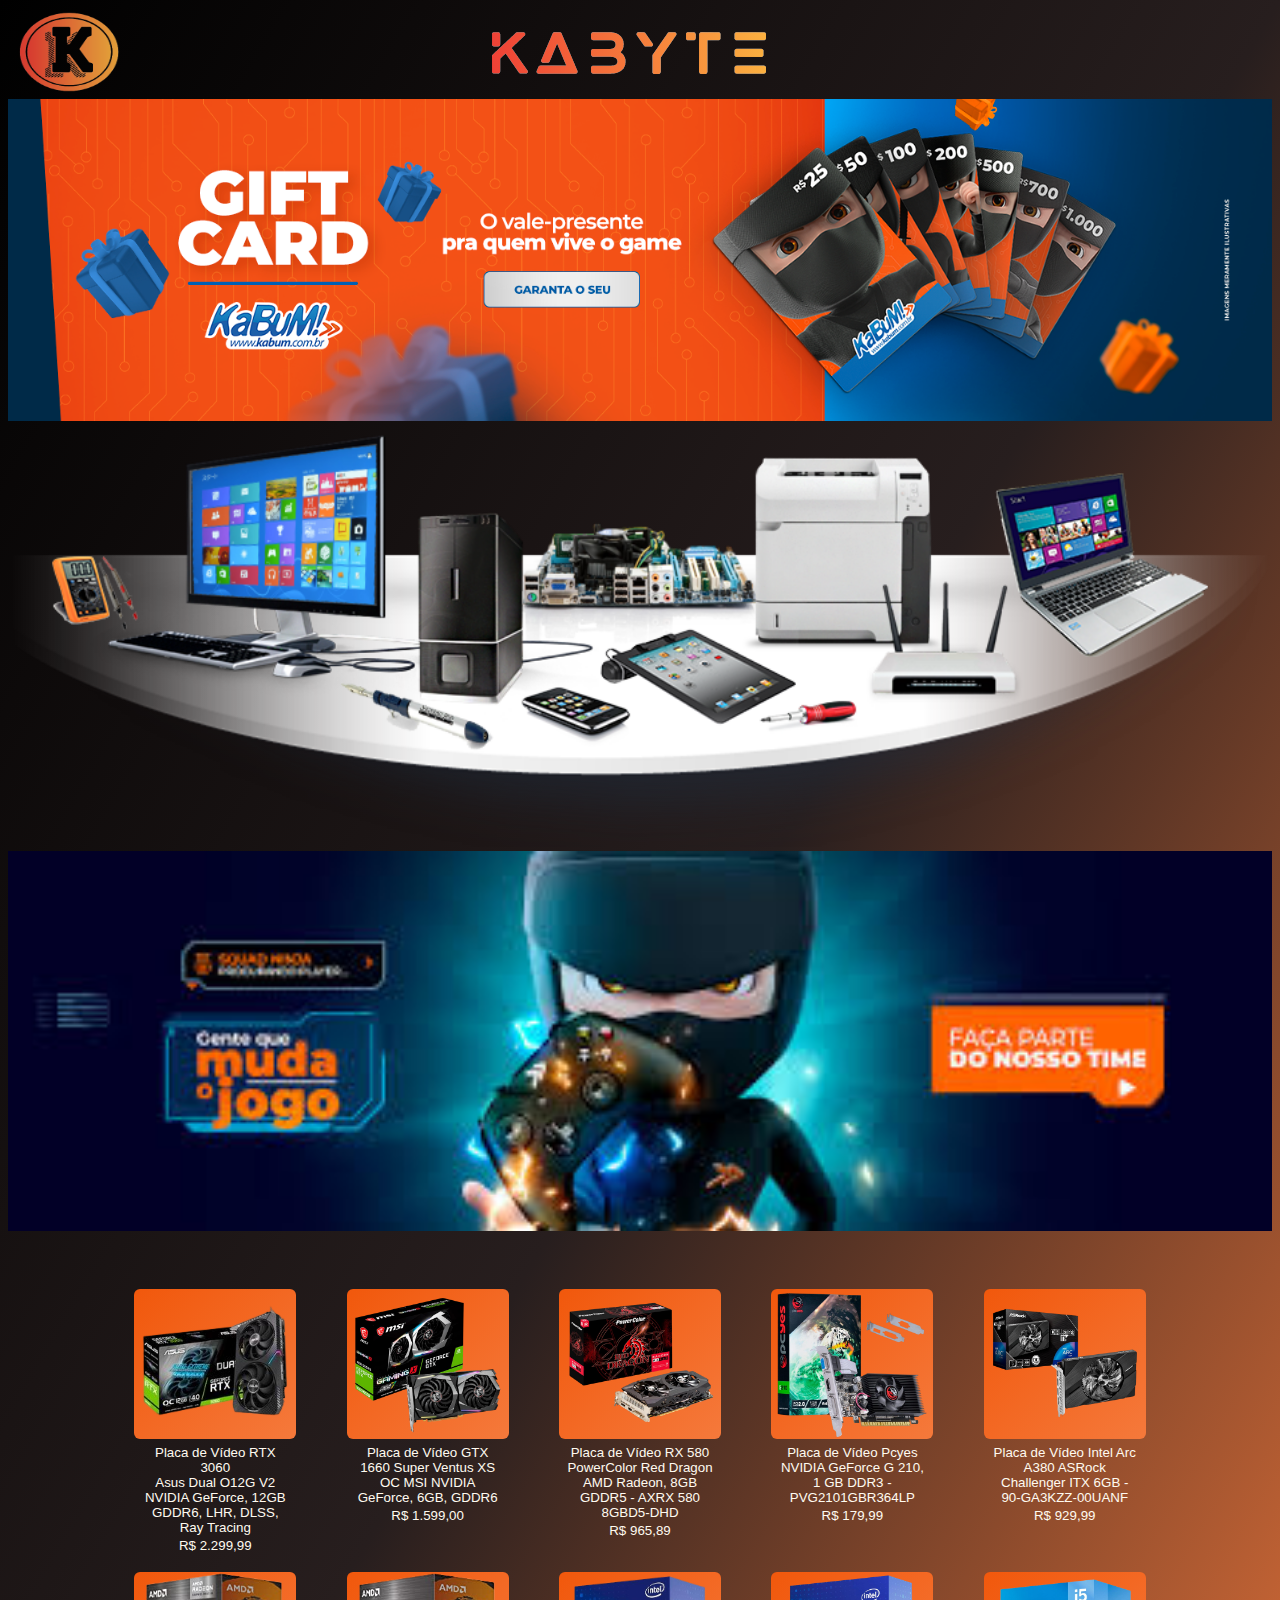
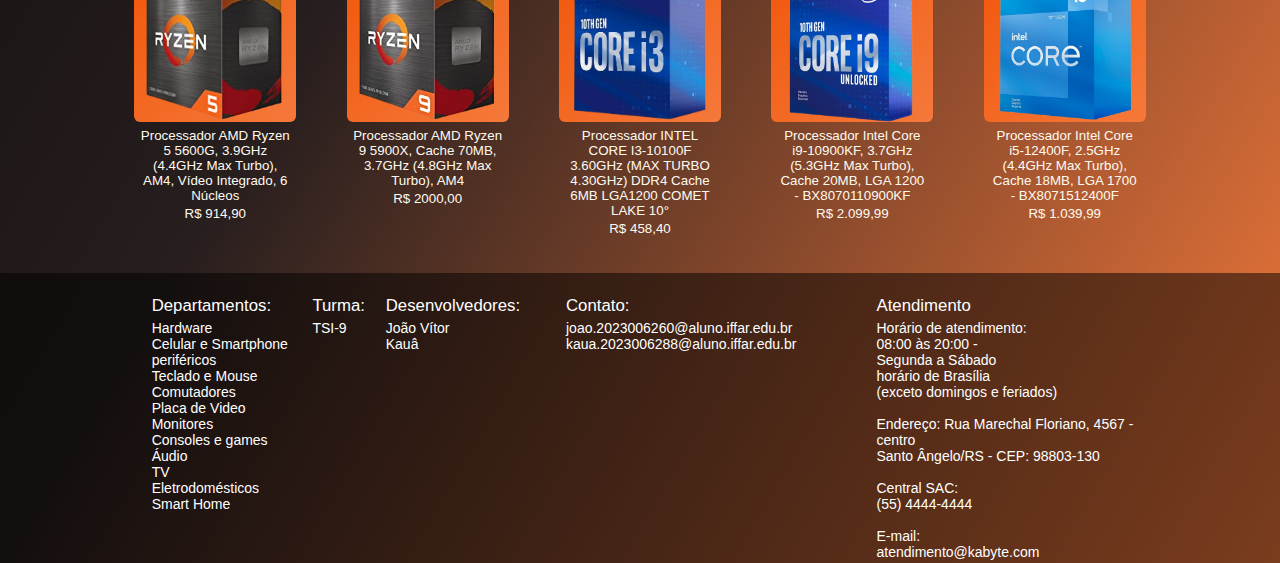
<file: teste001.html>
<!DOCTYPE html>
<html lang="pt-br">
<head>
    <meta charset="UTF-8">
    <meta http-equiv="X-UA-Compatible" content="IE=edge">
    <meta name="viewport" content="width=device-width, initial-scale=1.0">
    <link rel="stylesheet" href="estilos.css" type="text/css" />
    <script src="cod.js"></script>
    <title>KaByte.com</title>
</head>
<body id="grad">
    <header>
        <div style="width: 100%;">
            <table style="width: 100%; ">
            <tr>
        <td>
            <div id="brilho2" class="logo">
                <button id="f5" onclick="document.location='index.html'">
                    <img src="imagens/logo.png" width="100" height="80" >
                    </img>
                </button>
            </div>
        </td>
        <td>
            <div class="titulo">
                <button id="f5" onclick="document.location='index.html'">
                    <img src="imagens/titulo.png" id="brilho"> 
                </button>
            </div> 
        </td>
        <td> <div class="search-container">
            <input  onkeydown="enter(event)" type="text" class="search-input" placeholder="Pesquisando..." >
            <button class="search-button" onclick="document.location='descricao_produto_1.html'">
                <img src="imagens/49116.png" style="height: 15px;">
                </button>
        </div>
        </td>
            </tr>
        </table>
        </div>
    </header>


    <div id="teste">
        <img src="imagens/23.jpg" style="width: 100%;">
        <img src="imagens/0002.png" style="width: 100%;">
        <img src="imagens/teste2.jpg" style="width: 100%;">
      </div>
      
      <script>
        var teste = document.getElementById("teste");
        var imagens = teste.querySelectorAll("img");
        var atual = 0;
      
        function proximaImagem() {
          atual = (atual + 1) % imagens.length;
          imagens[atual].style.display = "block";
          for (var i = 0; i < imagens.length; i++) {
            if (i != atual) {
              imagens[i].style.display = "none";
            }
          }
        }
      
        setInterval(proximaImagem, 5000);
      </script>


        <br>
        <br>
        <br>
        <div class="caixinha"> 
            <div style=" text-align: center; width: 16%;">
                <button id="anima2"   class="botao" onclick="document.location='descricao_produto_1.html'">
                <img src="imagens/hm1.png" width="150" height="150" />
            </button>
            <br>
            <button class="botao2" onclick="document.location='descricao_produto_1.html'">
                Placa de Vídeo RTX 3060 
                <br>Asus Dual O12G V2 NVIDIA GeForce, 12GB GDDR6, LHR, DLSS, Ray Tracing <!-- DUAL-RTX3060-O12G-V2  -->
                </button>
                <br>
                <button class="botao2" onclick="document.location='descricao_produto_1.html'">
                    R$ 2.299,99
                    </button>
            </div>
            
        
            <div style=" text-align: center; width: 16%; ">
            <button id="anima2" class="botao" onclick="document.location='descricao_produto_1.html'">
                <img src="imagens/ht2.png" width="150" height="150" />
            </button>
            <br>
            <button class="botao2" onclick="document.location='descricao_produto_1.html'">
                Placa de Vídeo GTX 1660 Super Ventus XS OC MSI NVIDIA GeForce, 6GB, GDDR6
                </button>
                <br>
                <button class="botao2" onclick="document.location='descricao_produto_1.html'">
                    R$ 1.599,00
                    </button>
            </div>


            <div style=" text-align: center; width: 16%;">
            <button  id="anima2" class="botao" onclick="document.location='descricao_produto_1.html'">
                <img src="imagens/ht3.png" width="150" height="150" />
            </button>
            <br>
            <button class="botao2" onclick="document.location='descricao_produto_1.html'">
                Placa de Vídeo RX 580 
                <br>PowerColor Red Dragon AMD Radeon, 8GB GDDR5 - AXRX 580 8GBD5-DHD
                </button>
            <br>
            <button class="botao2" onclick="document.location='descricao_produto_1.html'">
                R$ 965,89
                </button>
            </div>

            <div style=" text-align: center; width: 16%;">
                <button  id="anima2" class="botao" onclick="document.location='descricao_produto_1.html'">
                    <img src="imagens/ht4.png" width="150" height="150" />
                </button>
                <br>
                <button class="botao2" onclick="document.location='descricao_produto_1.html'">
                    Placa de Vídeo Pcyes NVIDIA GeForce G 210, 1 GB DDR3 - PVG2101GBR364LP
                    </button>
                    <br>
                    <button class="botao2" onclick="document.location='descricao_produto_1.html'">
                        R$ 179,99
                        </button>
            </div>

            <div style=" text-align: center; width: 16%;">
                <button id="anima2" class="botao" onclick="document.location='descricao_produto_1.html'">
                    <img src="imagens/ht5.png" width="150" height="150" />
                </button>
                <br>
                <button class="botao2" onclick="document.location='descricao_produto_1.html'">
                    Placa de Vídeo Intel Arc A380 ASRock Challenger ITX 6GB - 90-GA3KZZ-00UANF
                    </button>
                    <br>
                    <button class="botao2" onclick="document.location='descricao_produto_1.html'">
                     R$ 929,99
                    </button>
            </div>
        </div>
        <br>
        



        <div class="caixinha"> 
            <div style=" text-align: center; width: 16%;">
                <button   id="anima2"   class="botao" onclick="document.location='descricao_produto_1.html'">
                <img src="imagens/pro1.png" width="150" height="150" />
            </button>
            <br>
            <button class="botao2" onclick="document.location='descricao_produto_1.html'">
                Processador AMD Ryzen 5 5600G, 3.9GHz (4.4GHz Max Turbo), AM4, Vídeo Integrado, 6 Núcleos
                </button>
                <br>
                <button class="botao2" onclick="document.location='descricao_produto_1.html'">
                    R$ 914,90
                    </button>
            </div>
            
        
            <div style=" text-align: center; width: 16%; ">
            <button id="anima2" class="botao" onclick="document.location='descricao_produto_1.html'">
                <img src="imagens/pro2.png" width="150" height="150" />
            </button>
            <br>
            <button class="botao2" onclick="document.location='descricao_produto_1.html'">
                Processador AMD Ryzen 9 5900X, Cache 70MB, 3.7GHz (4.8GHz Max Turbo), AM4
                </button>
                <br>
                <button class="botao2" onclick="document.location='descricao_produto_1.html'">
                    R$ 2000,00
                    </button>
            </div>


            <div style=" text-align: center; width: 16%;">
            <button  id="anima2" class="botao" onclick="document.location='descricao_produto_1.html'">
                <img src="imagens/pro3.png" width="150" height="150" />
            </button>
            <br>
            <button class="botao2" onclick="document.location='descricao_produto_1.html'">
                Processador INTEL CORE I3-10100F 3.60GHz (MAX TURBO 4.30GHz) DDR4 Cache 6MB LGA1200 COMET LAKE 10°
                </button>
            <br>
            <button class="botao2" onclick="document.location='descricao_produto_1.html'">
                R$ 458,40
                </button>
            </div>

            <div style=" text-align: center; width: 16%;">
                <button  id="anima2" class="botao" onclick="document.location='descricao_produto_1.html'">
                    <img src="imagens/pro4.png" width="150" height="150" />
                </button>
                <br>
                <button class="botao2" onclick="document.location='descricao_produto_1.html'">
                    Processador Intel Core i9-10900KF, 3.7GHz (5.3GHz Max Turbo), Cache 20MB, LGA 1200 - BX8070110900KF
                    </button>
                    <br>
                    <button class="botao2" onclick="document.location='descricao_produto_1.html'">
                        R$ 2.099,99
                        </button>
            </div>

            <div style=" text-align: center; width: 16%;">
                <button id="anima2" class="botao" onclick="document.location='descricao_produto_10.html'">
                    <img src="imagens/pro5.png" width="150" height="150" />
                </button>
                <br>
                <button class="botao2" onclick="document.location='descricao_produto_10.html'">
                    Processador Intel Core i5-12400F, 2.5GHz (4.4GHz Max Turbo), Cache 18MB, LGA 1700 - BX8071512400F
                    </button>
                    <br>
                    <button class="botao2" onclick="document.location='descricao_produto_10.html'">
                        R$ 1.039,99
                    </button>
            </div>
        </div>
        <br>
    <br>
        <div class="footer">
<table class="foot" style="padding: 0% 5% 0% 10%; text-align: left; ">
                <tr style="font-size: larger;   ">
                    <td style="padding-left: 2%;">
                        <div>
                            <span style="color: transparent; user-select: none;" >.</span><br>
                            Departamentos:
                        </div>
                    </td>
                     <td >
                   <div>
                    <span style="color: transparent">.</span><br>
                    Turma: 
                    <br>
                   </div>
        </td>
        <td>
            <div>
                <span style="color: transparent">.</span><br>
                Desenvolvedores:
           </div>
        </td>
        <td>
            <div>
                <span style="color: transparent">.</span><br>
                Contato:
            </div>
        </td> 
        <td>
            <div>
                <br>
            </div>
        </td>  
        <td>
            <div>
                <span style="color: transparent">.</span><br>
            Atendimento
        </div> 
        </td>
    </tr>
    <tr>
        <td style="vertical-align: top; padding-left: 2%;">
            <div>
                Hardware 
                <br>
                Celular e Smartphone
                <br>
                periféricos
                <br>
                Teclado e Mouse
                <br>
                Comutadores
                <br>
                Placa de Video
                <br>
                Monitores
                <br>
                Consoles e games
                <br>
                Áudio
                <br>
                TV
                <br>
                Eletrodomésticos
                <br>
                Smart Home  
            </div>
        </td>
        <td style="vertical-align: top;">
       <div >
        TSI-9
        <br>
    </div>
        </td>
        <td style="vertical-align: top;">
            <div>
                João Vítor
                <br>
                Kauâ
            </div>
        </td>
        <td style="vertical-align: top;">
            <div>
                joao.2023006260@aluno.iffar.edu.br
                <br>
                kaua.2023006288@aluno.iffar.edu.br<br>
            </div>
        </td>
        <td>
            <br>
        </td>
        <td>
            <div>
                Horário de atendimento:
                <br>
                08:00 às 20:00 -
                <br>
                Segunda a Sábado
                <br>
                horário de Brasília
                <br>
                    (exceto domingos e feriados)
                 <br>
                <br>
                Endereço: Rua Marechal Floriano, 4567 -
                <br> 
                centro
                <br>
                Santo Ângelo/RS - CEP: 98803-130
                <br>
                <br>
                Central SAC:
                <br>
                (55) 4444-4444
                <br>
                <br>
                E-mail:
                <br>
                atendimento@kabyte.com
                <br>
            </div>
        </td>
    </tr>
    </table>
        </div>
    </body>
</html>
</file>
<file: estilos.css>
* {
    box-sizing: border-box;
    font-family: Arial, sans-serif;
  }
.logo {
    text-align: left;
    align-items: left;
    margin-left: 1%;
    opacity: 0.9;
}
#brilho2{
    transition-duration: 0.5s;
}
#brilho2:hover{
    opacity: 1;
    }
#f5{
    border-radius: 6px;
    background-color: transparent;
    color: floralwhite;
    cursor: pointer;
    border: none;
}
.titulo{
    text-align: center;
    align-items: center;
    justify-content: center;
    margin-top: 0px;
    margin-left: 18%;
}
.search-container {
    display:flex;
    margin-right: 1%;
    justify-content: right;
    align-items: right;
    margin-top: 0px;
    opacity: 0;
    animation: fade-in 3s ease forwards ;
    animation-delay: 1s;
    animation-iteration-count: 2;
    animation-direction: normal;
}
@keyframes fade-in {
   0% {
        opacity: 0;
    }
    100% {
        opacity: 1;
    }
}
.search-input {
    padding: 4px 12px;
    border: 1px solid #000000;
    border-radius: 4px;
    font-size: 14px;
    width: 130px;  
    opacity: 1;
    background-color: #f1580c;
    color: #000000;  

}
.search-button {
    padding: 4px 11px;
    background-image: linear-gradient(to bottom right, #f1580c, #f5793b );
    border: none;
    border-radius: 4px;
    color: #f1580c;
    font-size: 16px;
    text-shadow: #f5793b;
    margin-left: 8px;
    cursor: pointer;
}
#grad {
    background-image: linear-gradient(to bottom right, rgb(0, 0, 0), rgb(39, 30, 30), #f5793b);
    z-index: -1;
  }
  @media (max-width: 500px) {
    #grad{
        background-image: none;
        z-index: -5;
    }
  }
#brilho:hover{
opacity: 0.6;
}

.footer{
    margin-bottom: -8px;
    margin-left: -8px;
    margin-right: -8px;
    
}
.tabela{
    border-color: #ffffff;
    color: #ffffff;
    border: 1px solid;
    border-collapse: collapse;
    border-spacing: 0;  
}
#coluna{
    color: #ffffff;
}
.foot{
    width: 100%;
   background-color: rgba(0, 0, 0, 0.5); 
    font-size: 14px;
    max-width: 100%;
    color: #ffffff;
    font-family: Noto Sans, sans-serif;
}
.produtos{
    margin: auto;
}
.botao
{
    border-radius: 6px;
    background-image: linear-gradient(to bottom right, #f1580c, #f5793b );
    cursor: pointer;
    border: none;
    height: 150px;
    color: #ffffff;
   
}
.botao2
{
    border-radius: 6px;
    background-color: transparent;
    color: floralwhite;
    cursor: pointer;
    border: none;
   
}
.botaocar
{
    border-radius: 6px;
    background-color: transparent;
    color: floralwhite;
    cursor: pointer;
    border: none;
   
}
.botao1
{
    border-radius: 6px;
    background-image: linear-gradient(to bottom right, #f1580c, #f5793b      );
    cursor: pointer;
    border: none;
    
}
#anima:hover
{
    height: 150px;
    width: 180px;
    background-image: linear-gradient(to bottom right, #f1580c00, #f5793b00      );
    
}
.footer2{
    margin-top: 1%;
    margin-bottom: -8px;
    margin-left: -8px;
    margin-right: -8px;
    
}
.desc{
    margin-top: 10px;
    color: #ffffff;
    margin: auto;
    font-family: Noto Sans, sans-serif;
    font-size: 14px;
    border-radius: 8px;
}
#p3060{
    display: flex;
    justify-content: center;
}
.animacao_placa{
transition-duration: 1.0s;
opacity: 0.3;
}
.animacao_placa:hover{
    opacity: 1;
    width: 600px;
    cursor: zoom-in;
}
.nome{
    text-align: center;
    justify-content: center;
    background-color: #c4612867;
    margin-left: 30%;
    margin-right: 30%;
    font-size: large;
    border-radius: 8px;
    color: #ffffff;
    font-family: Arial, sans-serif;
}
    .nome2{
        text-align: center;
        justify-content: center;
        background-color: #c4612867;
        margin: auto;
        font-size: large;
        border-radius: 8px;
        color: #ffffff;
        font-family: Arial, sans-serif;

}
.frete{
    text-align: center;
    justify-content: space-between;
    background-color: #c4612867;
    margin: auto;
    font-size: large;
    border-radius: 8px;
    color: #ffffff;
    display: flex;
    flex-direction: row;
    margin-left: 15%;
    margin-right: 15%; 
}
h1{
    margin: 0%;
}
h3{
    margin: 0%;
}
.animacao_placa3{
    transition-duration: 1.0s;
    opacity: 0.8;
}
.animacao_placa3:hover{
 opacity: 1;
 width: 150px;
 font-size: larger;
 cursor: zoom-in;
}
#anima2{
    transition-duration: 0.5s;
}
#anima2:hover{
 background-image: none;
 

}
#centro{
    text-align: center;
    justify-content: center;
    align-items: center;
}
select
{
    padding: 8px 4px;
    border: none;
    border-radius: 8px;
    background-color: #f88a2fa4;
    color: #ffffff;
    cursor: pointer;
}
.caixinha{
    display: flex;
    flex-direction: row; 
    margin-left: 10%; 
    margin-right: 10%; 
    justify-content: space-between;
    vertical-align: top;
   
}
@media (max-width: 700px) {
    .caixinha {
      display: flex;
        flex-direction: row;
      flex: auto;
      margin-left: 1%;
      margin-right: 1%; 
    }
  }
  #cep{
    background-color:  #f88a2fa4 ;
    border: 1px;
    color: white;
    margin-right: 5px;
    width: 80%;
  }
  ::placeholder{
    color: black;
  }
  br{
    user-select: none;
  }
  #paga{
   text-align: left;
   margin-left: 12%;
    
  }
  .finalizar{
    text-align: center;
    justify-content: center;
    background-image: linear-gradient(to bottom right, #f1580c, #f5793b );
    font-size: large;
    border-radius: 8px;
    color: #ffffff;
    border-color: transparent;
    border: 5px;
    cursor: pointer;
  }
  .finalizar2{
    text-align: center;
    justify-content: center;
    font-size: large;
    border-radius: 40px;
    color: #ffffff;
    border-color: transparent;
    border: 5px;
    cursor: pointer;
  }
  #po{
    color: transparent;
  }
  .caixa{
    display: flex;
    justify-content: center;
    flex-direction: row;
    flex: auto;
    margin-left: 25%;
    margin-right: 25%;
    justify-content: space-between; 
  }
  #anima4{
    opacity: 1;
    transition-duration: 1,0s;
  }
  #anima4:hover{
   background-image: none;

  }
</file>
